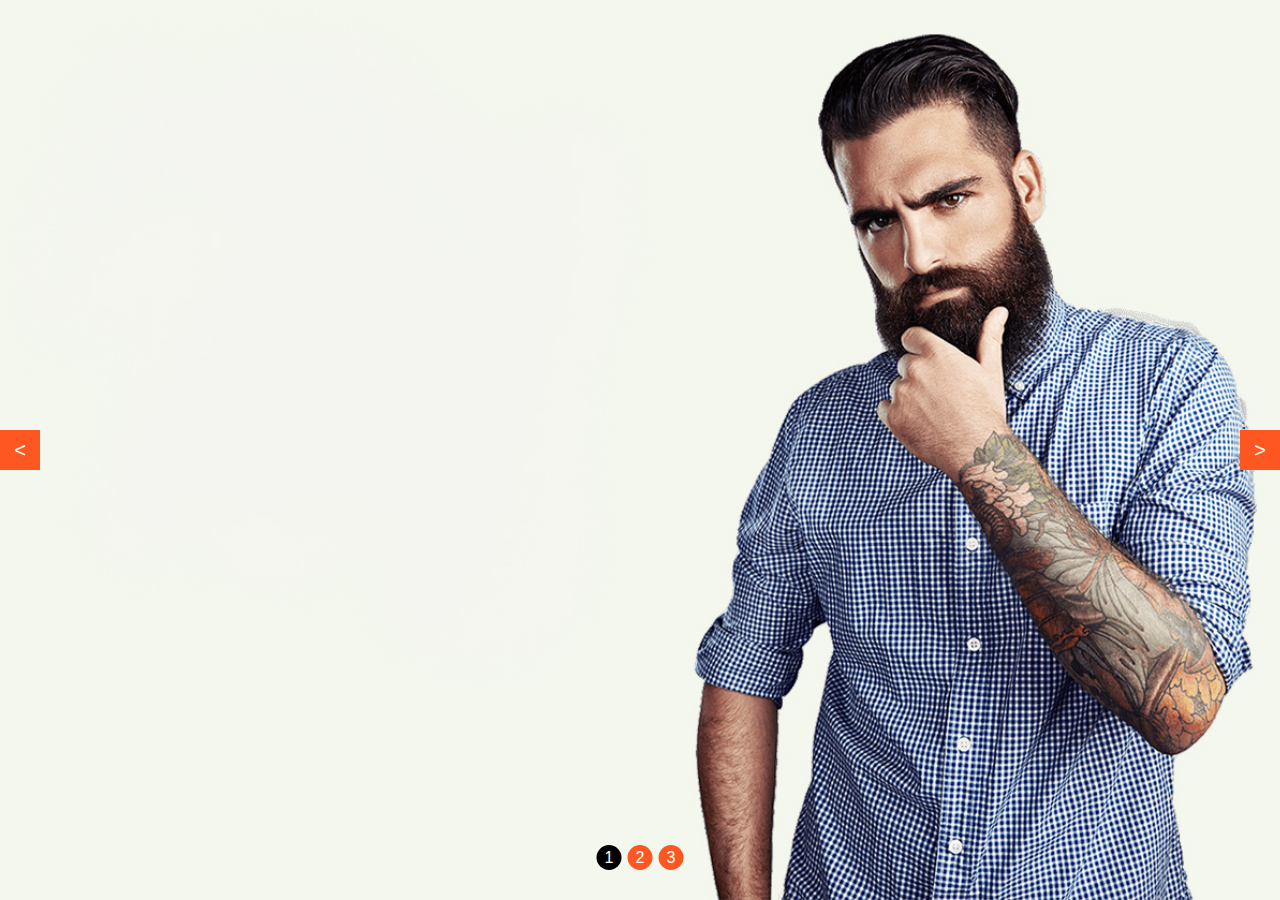
<file: carrousel/index.html>
<!DOCTYPE html>
<html lang="pt-br">
<head>
	<meta charset="utf-8">
	<meta name="viewport" content="width=device-width, initial-scale=1.0">

	<title>Slide in javascript</title>
	<link rel="stylesheet"  href="style.css">
</head>
<body>

	<section class="home">

		<div class="slider">

			<div class="slide active slide-one">

				<div class="container">
					<div class="caption">
						<h1>1. Winter Collection 2020</h1>
						<p>Lorem ipsum dolor text goes here</p>
						<a href="">Shop Now</a>
					</div>
				</div>

			</div>

			<div class="slide  slide-two">

				<div class="container">
					<div class="caption">
						<h1>2. Winter Collection 2020</h1>
						<p>Lorem ipsum dolor text goes here</p>
						<a href="">Shop Now</a>
					</div>
				</div>

			</div>

			<div class="slide  slide-three">

				<div class="container">
					<div class="caption">
						<h1>3. Winter Collection 2020</h1>
						<p>Lorem ipsum dolor text goes here</p>
						<a href="">Shop Now</a>
					</div>
				</div>

			</div>

		</div>

		<!-- Controls -->
		<div class="controls">
			<div class="prev"><</div>
			<div class="next">></div>
		</div>

		<!-- Indicators -->
		<div class="indicators">
			
		</div>

	</section>

	<script src="script.js"></script>
</body>
</html>
</file>
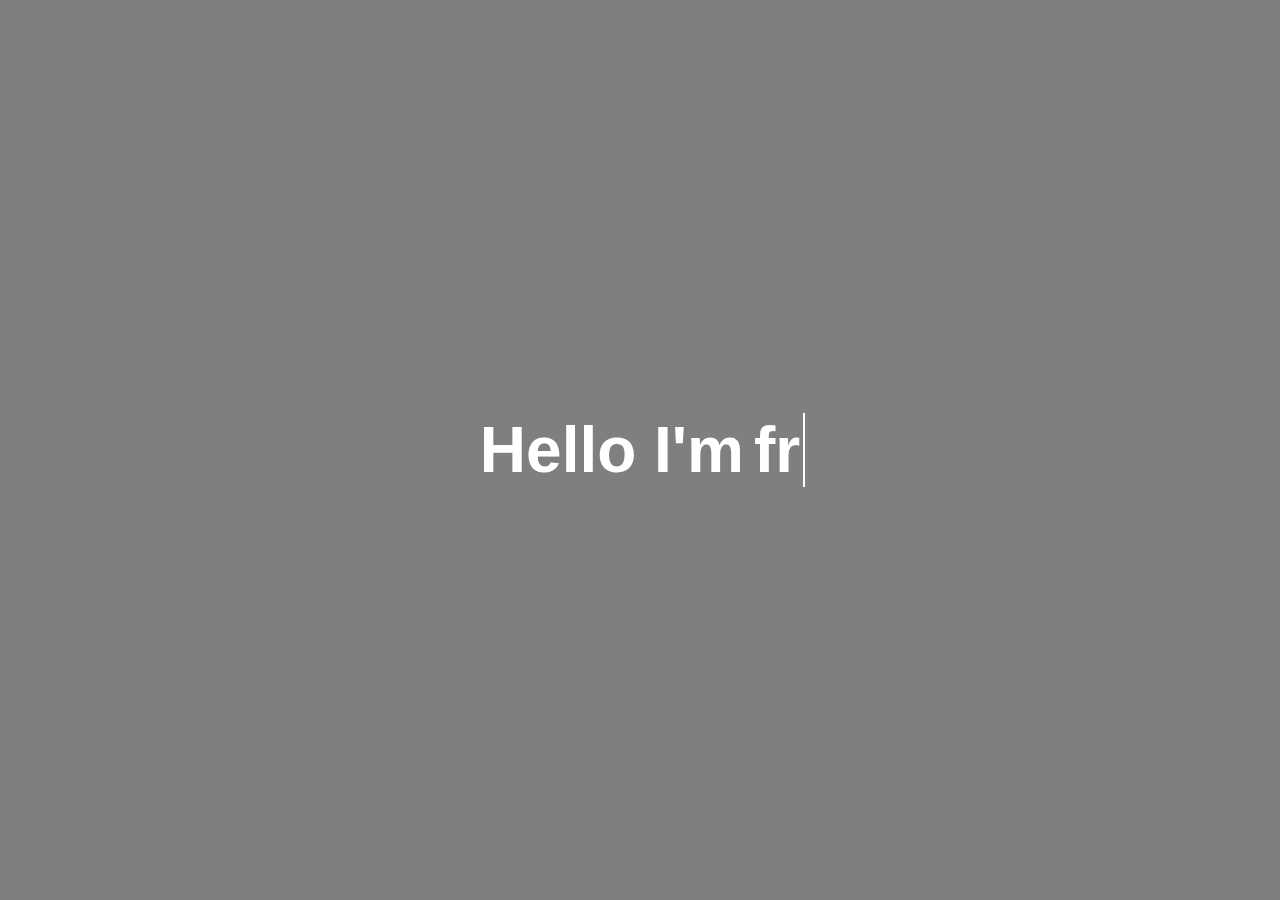
<file: escrever/index.html>
<!DOCTYPE html>
<html lang="pt-br">
<head>
	<meta charset="utf-8">
	<meta name="viewport" content="width=device-width, initial-scale=1.0">
	<title>Maquina de escrever </title>
	<!-- Link de estilo -->
	<link rel="stylesheet" href="style.css">
</head>
<body>

	<div class="intro">
		<h1>Hello I'm</h1>
		<h1 class="typing"></h1>
	</div>





	<script src="main.js"></script>
</body>
</html>
</file>
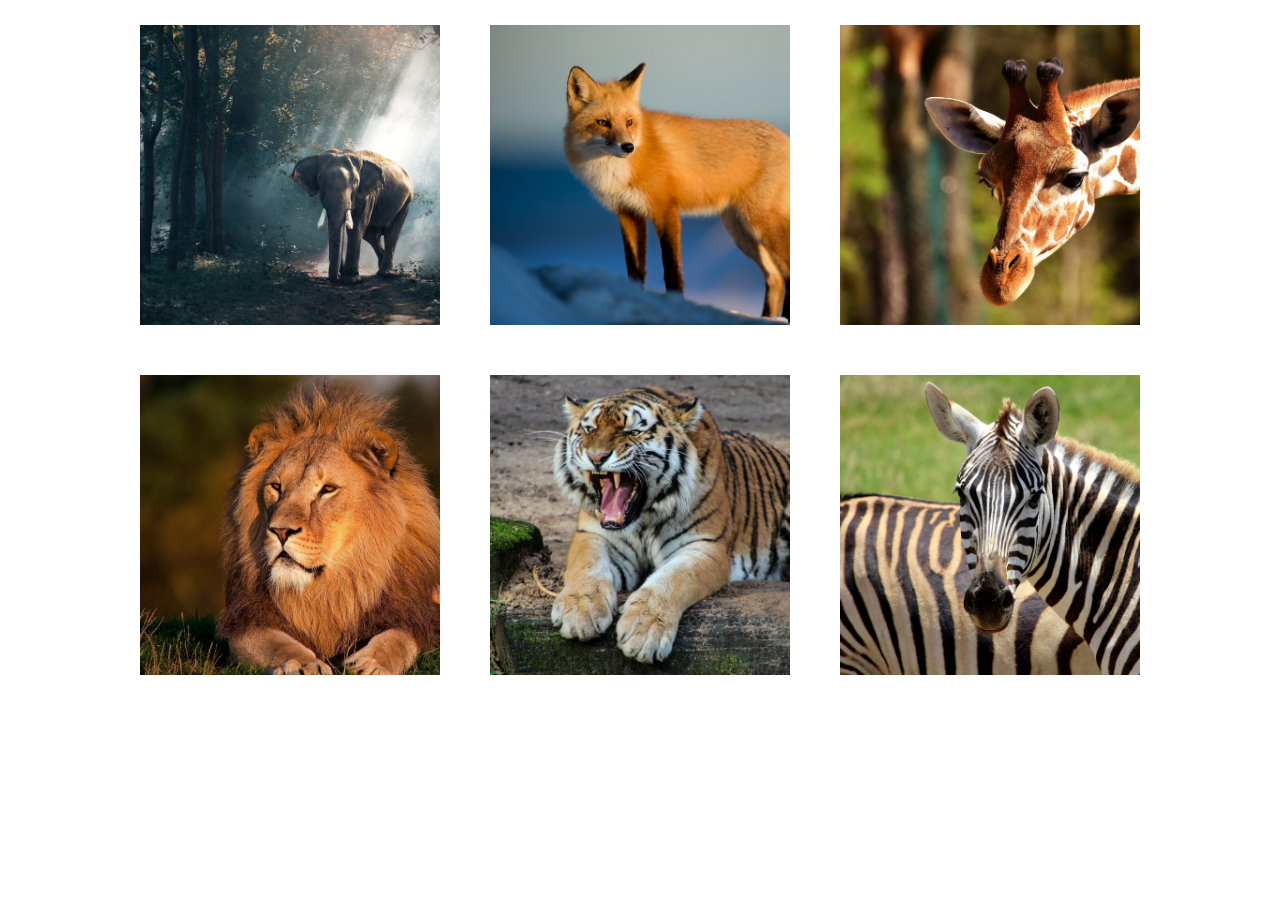
<file: lightbox/index.html>
<!DOCTYPE html>
<html lang="pt-br">
<head>
	<meta charset="utf-8">
	<title>Lightbox with JavaScript</title>

	<!-- Link de estile -->
	<link rel="stylesheet" href="style/style.css">
</head>
<body>


	<div class="modal">
		<div class="modal_content">
			<img src="image/01.jpg" id="modal_img">
		</div>

		<span id="btn_close">&times;</span>
	</div>

	<div class="container">
		<div class="row">
			<div class="card_img"><img src="image/01.jpg" class="small-img"></div>

			<div class="card_img"><img src="image/02.jpg" class="small-img"></div>

			<div class="card_img"><img src="image/03.jpg" class="small-img"></div>
		</div>

		<div class="row">
			<div class="card_img"><img src="image/04.jpg" class="small-img"></div>

			<div class="card_img"><img src="image/05.jpg" class="small-img"></div>

			<div class="card_img"><img src="image/06.jpg" class="small-img"></div>
		</div>
	</div>



	<script src="script/galeria.js"></script>
</body>
</html>
</file>
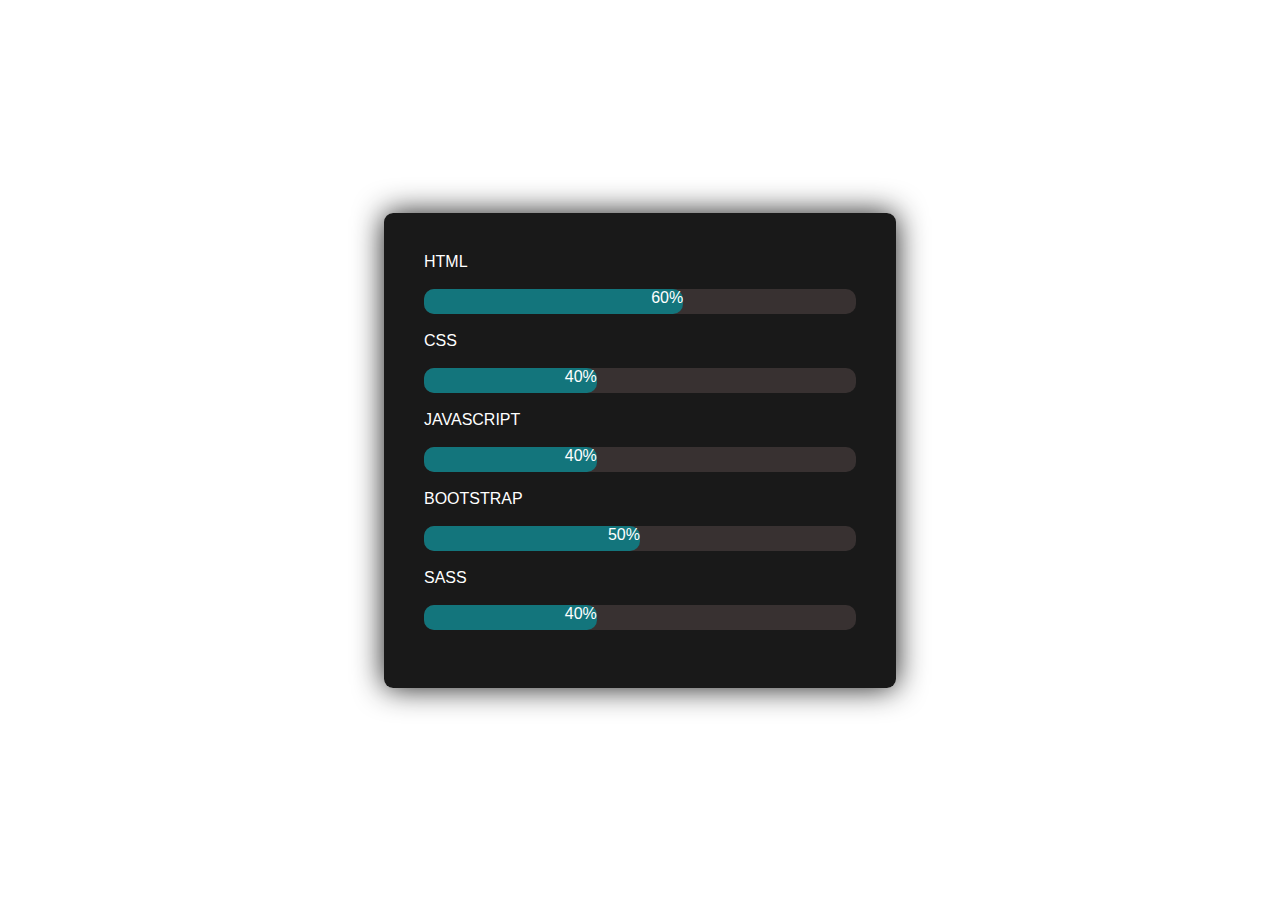
<file: skills/index.html>
<!DOCTYPE html>
<html lang="pt-br">
<head>
	<meta charset="utf-8">
	<meta name="viewport" content="width=device-width, initial-scale=1.0">
	<title>Skills</title>
	<link rel="stylesheet" type="text/css" href="style.css">
</head>
<body>

	<div class="box">

		<p>HTML</p>
		<div class="progress">
			<div class="progress-bar">
				<span>60%</span>
			</div>
		</div>

		<p>CSS</p>
		<div class="progress">
			<div class="progress-bar">
				<span>40%</span>
			</div>
		</div>

		<p>JAVASCRIPT</p>
		<div class="progress">
			<div class="progress-bar">
				<span>40%</span>
			</div>
		</div>

		<p>BOOTSTRAP</p>
		<div class="progress">
			<div class="progress-bar">
				<span>50%</span>
			</div>
		</div>

		<p>SASS</p>
		<div class="progress">
			<div class="progress-bar">
				<span>40%</span>
			</div>
		</div>
	</div>

	<script src="main.js"></script>

</body>
</html>
</file>
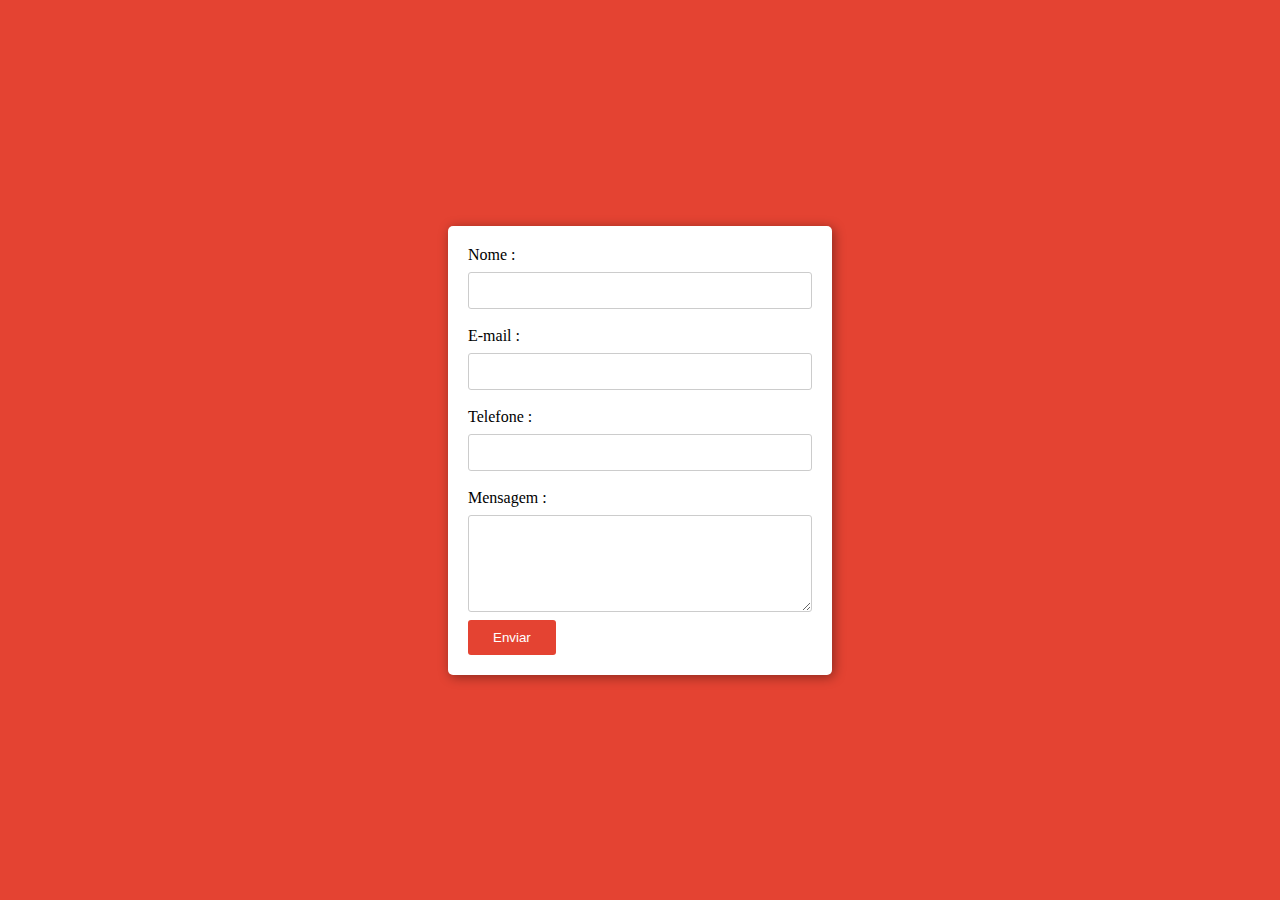
<file: validação-de-formulário/index.html>
<!DOCTYPE html>
<html lang="pt-br">
<head>
	<meta charset="utf-8">
	<meta name="viewport" content="width=device-width, initial-scale=1.0">

	<title>Validação de formulário com JavaScript</title>
	<!-- Link de estilo -->
	<link rel="stylesheet" type="text/css" href="assets/style/style.css">
</head>
<body>



	<form class="form-contato" id="contato">

		<div class="container">

			<!-- Campo de entrada nome -->
			<label for="nome">Nome :</label>
			<input type="text" name="nome" class="input-padrao">
			<span id="msg-nome"></span>

			<!-- Campo de entrada email -->
			<label for="email">E-mail :</label>
			<input type="email" name="email" class="input-padrao">
			<span id="msg-email"></span>

			<!-- Campo de entrada telefone -->
			<label for="telefone">Telefone :</label>
			<input type="phone" name="telefone" maxlength="11" class="input-padrao">
			<span id="msg-telefone"></span>

			<!-- Campo de entrada mensagem -->
			<label for="mensagem">Mensagem :</label>
			<textarea id="mensagem" rows="5" class="input-padrao"></textarea>

			<input type="button" id="btn-enviar"  class="btn-enviar" value="Enviar">

		</div>

	</form>

	<!-- Script de validação de formulário de contato -->
	<script src="assets/script/validacao.js"></script>
</body>
</html>
</file>
<file: escrever/style.css>
body{
	font-family: open sans, sans-serif;
	margin: 0;
	padding: 0;
	box-sizing: border-box;
}

.intro{
	display: flex;
	justify-content: center;
	align-items: center;
	font-size: 2em;
	color: #fff;
	height: 100vh;
	background: linear-gradient(rgba(0,0,0,0.5), rgba(0,0,0,0.5)),
	url("https://blog.123carros.com.br/wp-content/uploads/2017/11/ipva-carro-importado.jpg");
	background-size: cover;
}

.typing{
	position: relative;
	margin-left: 10px;
}

.typing::after{
	content: "";
	position: absolute;
	width: 1px;
	right: -5px;
	height: 100%;
	border-right: 2px solid #fff;
	animation: blink 0.5s infinite ease;
}

@keyframes blink{

	0%{
		opacity: 0;
	}

	100%{
		opacity: 1;
	}

}
</file>
<file: lightbox/style/style.css>
*{margin: 0; padding: 0; }*

/* Formatação do modal */

.modal{
	width: 100vw;
	height: 100vh;
	background-color: rgba(0,0,0,0.7);
	position: fixed;
	visibility: hidden;
	z-index: 1;
	opacity: 0;
	transition: visibility 0.8s linear, opacity 0.5s linear;
}

.modal_active #modal_img{
	transform: scale(1);
}

.modal_content{
	display: flex;
	justify-content: center;
	align-items: center;
	height: 100vh;
}

.modal_active{
	visibility: visible;
	opacity: 1;
}

#modal_img{
	width: 65vw;
	transform: scale(0);
	transition: all linear 0.3s;
}

.row{
	display: flex;
	justify-content: center;
	flex-wrap: wrap;
}

.card_img{
	margin: 25px;
	width: 300px;
	height: 300px;
	overflow: hidden;
}

.small-img{
	height: 100%;
	cursor: pointer;
	transition: all linear 0.5s;
}

.small-img:hover{
	filter: grayscale(100%);
	transform: scale(1.1);
}

#btn_close{
	position: absolute;
	top: 10px;
	right: 30px;
	color: #fff;
	background-color: #000;
	padding: 5px 10px;
	font-size: 25px;
	border: 1px solid #fff;
	cursor: pointer;
	transition: all ease-out 0.4s; 
} 

#btn_close:hover{
	background-color: #f00;
}
</file>
<file: skills/style.css>
*{margin: 0; padding: 0; font-family: open sans, sans-serif; box-sizing: border-box;}*

body{
	width: 100%;
	height: 100vh;
	display: flex;
	justify-content: center;
	align-items: center;
}

.box{
	width: 85%;
	padding: 40px;
	background-color: rgba(0,0,0,0.9);
	box-shadow: 0 0 30px rgba(0,0,0,0.9);
	color: #fff;
	border-radius: 9px;
}

@media (min-width: 1100px){.box{width: 40%;}}

.progress{
	width: 100%;
	background-color: rgb(56,49,49);
	border-radius: 10px;
	margin: 18px 0;
	height: 25px;
}

.progress-bar{
	width: 0%;
	height: 100%;
	background-color: rgb(19,117,124);
	border-radius: 10px;
	position: relative;
	transition: all 1.5s;
}

span{
	position: absolute;
	top: 0;
	right: 0;
}
</file>
<file: carrousel/style.css>
/* Css reset */

*{box-sizing: border-box;}*

body{
	margin: 0;
	padding: 0;
	font-family: sans-serif;
	overflow-x: hidden;
}

.home{
	height: 100vh;
	overflow: hidden;
	position: relative;
}

.home .slide{
	position: absolute;
	left: 0;
	top: 0;
	width: 100%;
	height: 100%;
	background-size: cover;
	background-position: center;
	z-index: 1;
	padding: 0 15px;
	display:none;
	animation: slide 2s ease;
}

.slide-one{
	background-image: url(images/slide-1.jpg);
}

.slide-two{
	background-image: url(images/slide-2.jpg);
}

.slide-three{
	background-image: url(images/slide-3.jpg);
}

@keyframes slide {

   0%{
   		transform: scale(1.1);
   }

   100%{
   		transform: scale(1);
   }

}

.home .slide.active{
	display: flex;
}

.container{
	max-width: 1170px;
	margin: auto;
}

.home .container{
	flex-grow: 1;
}

.home .caption{
	width: 50%;
}

.home .caption h1{
	font-size: 42px;
	color: #000;
	margin: 0;
	animation: captionText 0.5s ease forwards;
}

.home .slide.active .caption h1{
	opacity: 0;
	animation: captionText 0.5s ease forwards;
	animation-delay: 1s;
}

.home .caption p{
	font-size: 18px;
	margin: 15px 0 30px;
	color: #222;
}

.home .slide.active .caption p{
	opacity: 0;
	animation: captionText 0.5s ease forwards;
	animation-delay: 1.2s;
}

.home .caption a{
	display: inline-block;
	padding: 10px 30px;
	background-color: #000;
	text-decoration: none;
	color: #fff;
}

.home .slide.active .caption a{
	opacity: 0;
	animation: captionText 0.5s ease forwards;
	animation-delay: 1.4s;
}


@keyframes captionText{

	0% {
		opacity: 0;
		transform: translate(-100px);
	}

	100% {
		opacity: 1;
		transform: translateX(0px);
	}
}

.home .controls .prev ,
.home .controls .next{
	position: absolute;
	z-index: 2;
	top: 50%;
	height: 40px;
	width: 40px;
	margin-top: -20px;
	color: #fff;
	background-color: #ff5722;
	text-align: center;
	line-height: 40px;
	font-size: 20px;
	cursor: pointer;
	transition: all 0.5s ease;	
}

.home .controls .prev{
	left: 0;
}

.home .controls .next{
	right: 0;
}

.home .controls .prev:hover ,
.home .controls .next:hover{
	background-color: #000;
}

/* Indicadores */

.home .indicators{
	position: absolute;
	left: 50%;
	bottom: 30px;
	z-index: 2;
	transform: translateX(-50%);
}

.home .indicators div{
	display: inline-block;
	width: 25px;
	height: 25px;
	color: #fff;
	background-color: #ff5722;
	border-radius: 25px;
	text-align: center;
	line-height: 25px;
	margin: 0 3px;
}

.home .indicators div.active{
	background-color: #000;
}

@media(max-width: 767px){
	.controls{
		display: none;
	}
}
</file>
<file: validação-de-formulário/assets/style/style.css>
/* Css Reset */
*{margin: 0; padding: 0; box-sizing: border-box; text-decoration: none;}*

body{
	background-color: #e44332;
	font-family: open sans;
}

/* Formatação do formulaário de contato */

.form-contato{
	display: flex;
	justify-content: center;
	align-items: center;
	height: 100vh;
}

.container{
	display: flex;
	flex-direction: column;
	align-items: flex-start;

	width: 30%;
	height: auto;
	padding: 20px;
	background-color: #fff;
	border-radius: 5px;
	box-shadow: 2px 2px 12px rgba(0,0,0,0.4);	
}

.input-padrao{
	margin: 8px 0;
	padding: 10px 10px;
	width: 100%;
	border-radius: 3px;
	border: 1px solid #ccc;
}

.btn-enviar{
	padding: 10px 25px;
	border: none;
	border-radius: 3px;
	background-color: #e44332;
	color: #fff;
}

#msg-nome,
#msg-email,
#msg-telefone{
	color: #ff0000;
	font-weight: bold;
	margin-bottom: 10px;
}

.invalido{
	border: 1px solid #ff0000;
}

/* Media query criada para alterar largura do formulário em telas menores */
@media (max-width: 667px){.container{width: 80%;}}
@media (min-width: 668px) and (max-width: 1200px){.container{width: 50%;}}
</file>
